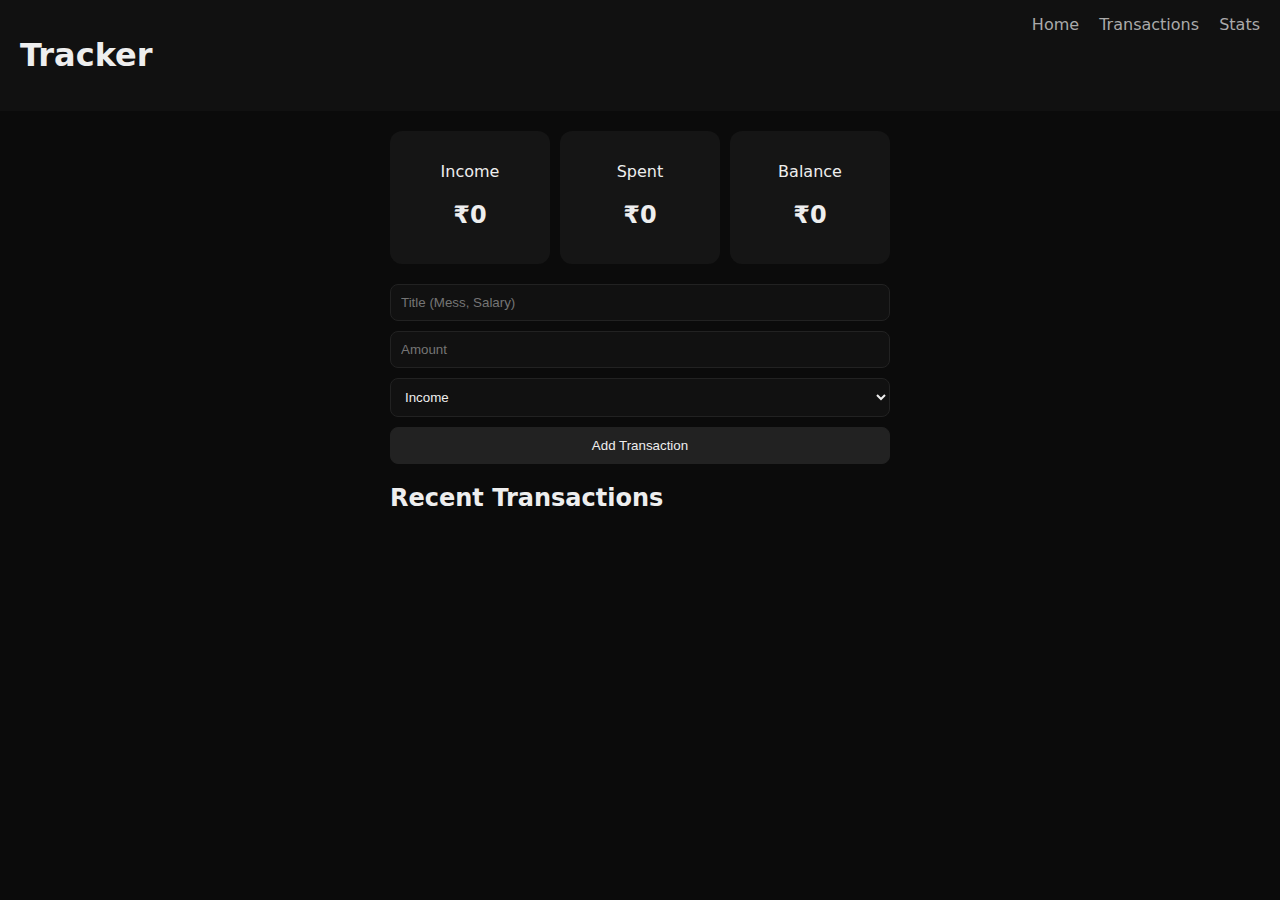
<file: index.html>
<!DOCTYPE html>
<html lang="en">
<head>
  <meta charset="UTF-8" />
  <meta name="viewport" content="width=device-width, initial-scale=1.0, user-scalable=yes" />
  <title>Expense Tracker</title>
  <link rel="stylesheet" href="style.css" />
</head>
<body>

<nav class="nav">
  <h1>Tracker</h1>
  <div>
    <a href="index.html">Home</a>
    <a href="transactions.html">Transactions</a>
    <a href="stats.html">Stats</a>
  </div>
</nav>

<main class="app">
  <section class="summary">
    <div class="card"><p>Income</p><h2 id="income">₹0</h2></div>
    <div class="card"><p>Spent</p><h2 id="expense">₹0</h2></div>
    <div class="card"><p>Balance</p><h2 id="balance">₹0</h2></div>
  </section>

  <form id="form">
    <input id="title" placeholder="Title (Mess, Salary)" required />
    <input id="amount" type="number" placeholder="Amount" required />
    <select id="type">
      <option value="income">Income</option>
      <option value="expense">Expense</option>
    </select>
    <button type="submit">Add Transaction</button>
  </form>

  <h2>Recent Transactions</h2>
  <div id="log" class="log"></div>
</main>

<script src="app.js"></script>
</body>
</html>
</file>
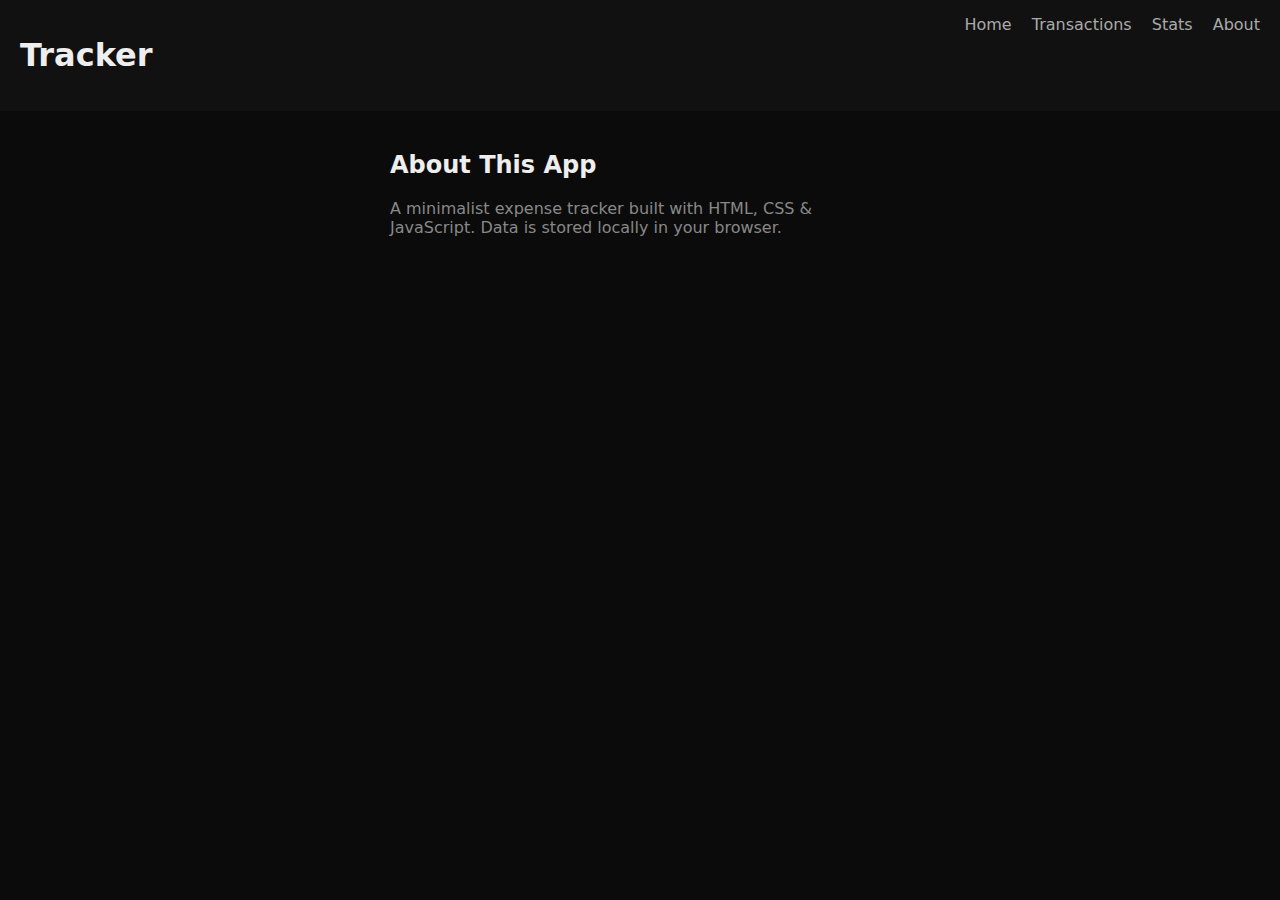
<file: about.html>
<!DOCTYPE html>
<html>
<head>
  <meta name="viewport" content="width=device-width, initial-scale=1.0, user-scalable=yes" />
  <title>About</title>
  <link rel="stylesheet" href="style.css" />
</head>
<body>

<nav class="nav">
  <h1>Tracker</h1>
  <div>
    <a href="index.html">Home</a>
    <a href="transactions.html">Transactions</a>
    <a href="stats.html">Stats</a>
    <a href="about.html">About</a>
  </div>
</nav>

<main class="app">
  <h2>About This App</h2>
  <p class="muted">
    A minimalist expense tracker built with HTML, CSS & JavaScript.
    Data is stored locally in your browser.
  </p>
</main>

</body>
</html>
</file>
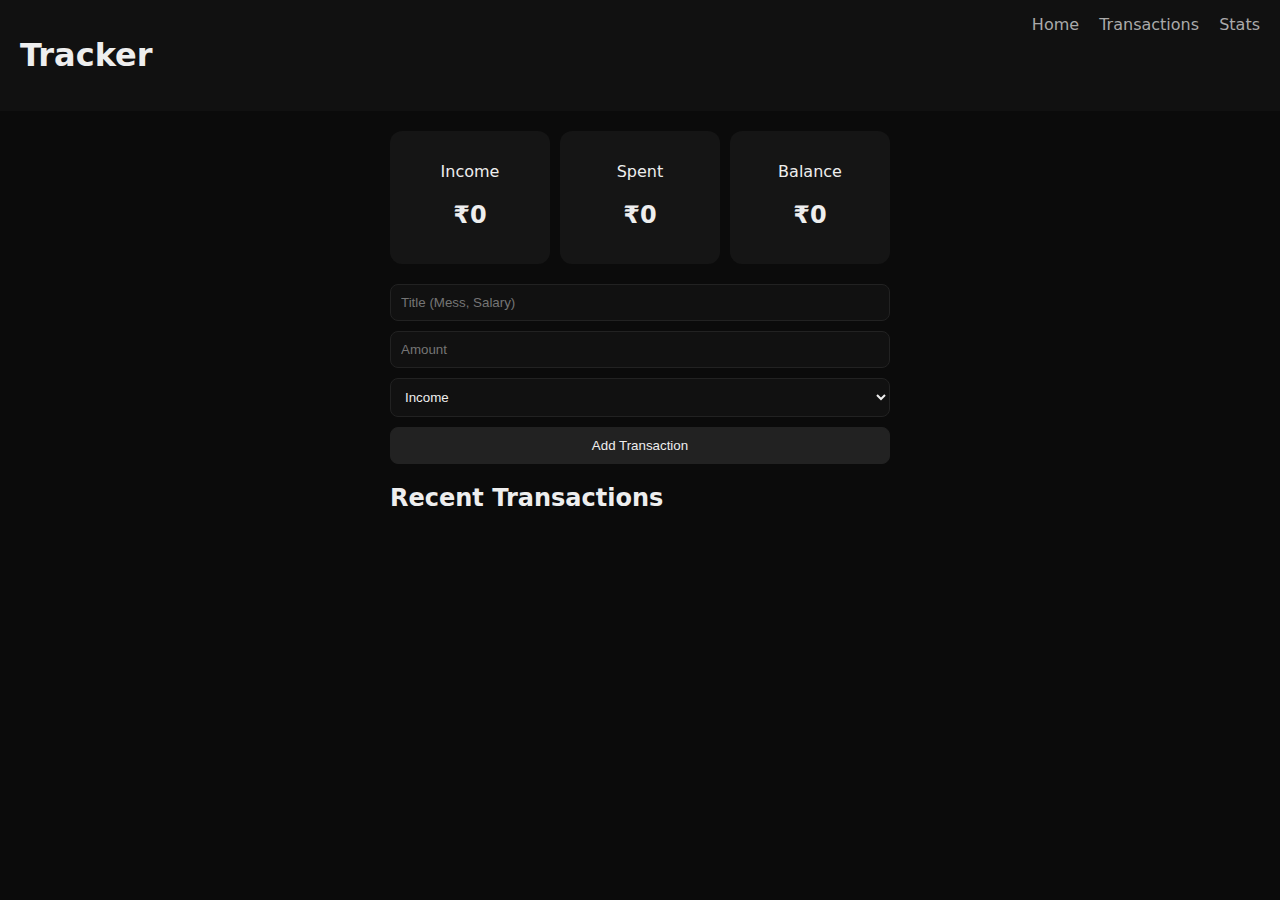
<file: mainssgsgs.html>
<!DOCTYPE html>
<html lang="en">
<head>
  <meta charset="UTF-8" />
  <meta name="viewport" content="width=device-width, initial-scale=1.0" />
  <title>Expense Tracker</title>
  <link rel="stylesheet" href="style.css" />
</head>
<body>
  <nav class="nav">
    <h1>Tracker</h1>
    <div>
      <a href="index.html">Home</a>
      <a href="transactions.html">Transactions</a>
      <a href="stats.html">Stats</a>
    </div>
  </nav>

  <main class="app">
    <section class="summary">
      <div class="card"><p>Income</p><h2 id="income">₹0</h2></div>
      <div class="card"><p>Spent</p><h2 id="expense">₹0</h2></div>
      <div class="card"><p>Balance</p><h2 id="balance">₹0</h2></div>
    </section>

    <form id="form">
      <input id="title" placeholder="Title (Mess, Salary)" required />
      <input id="amount" type="number" placeholder="Amount" required />
      <select id="type">
        <option value="income">Income</option>
        <option value="expense">Expense</option>
      </select>
      <button type="submit">Add Transaction</button>
    </form>

    <h2>Recent Transactions</h2>
    <div id="log" class="log"></div>
  </main>

  <script src="app.js"></script>
</body>
</html>
</file>
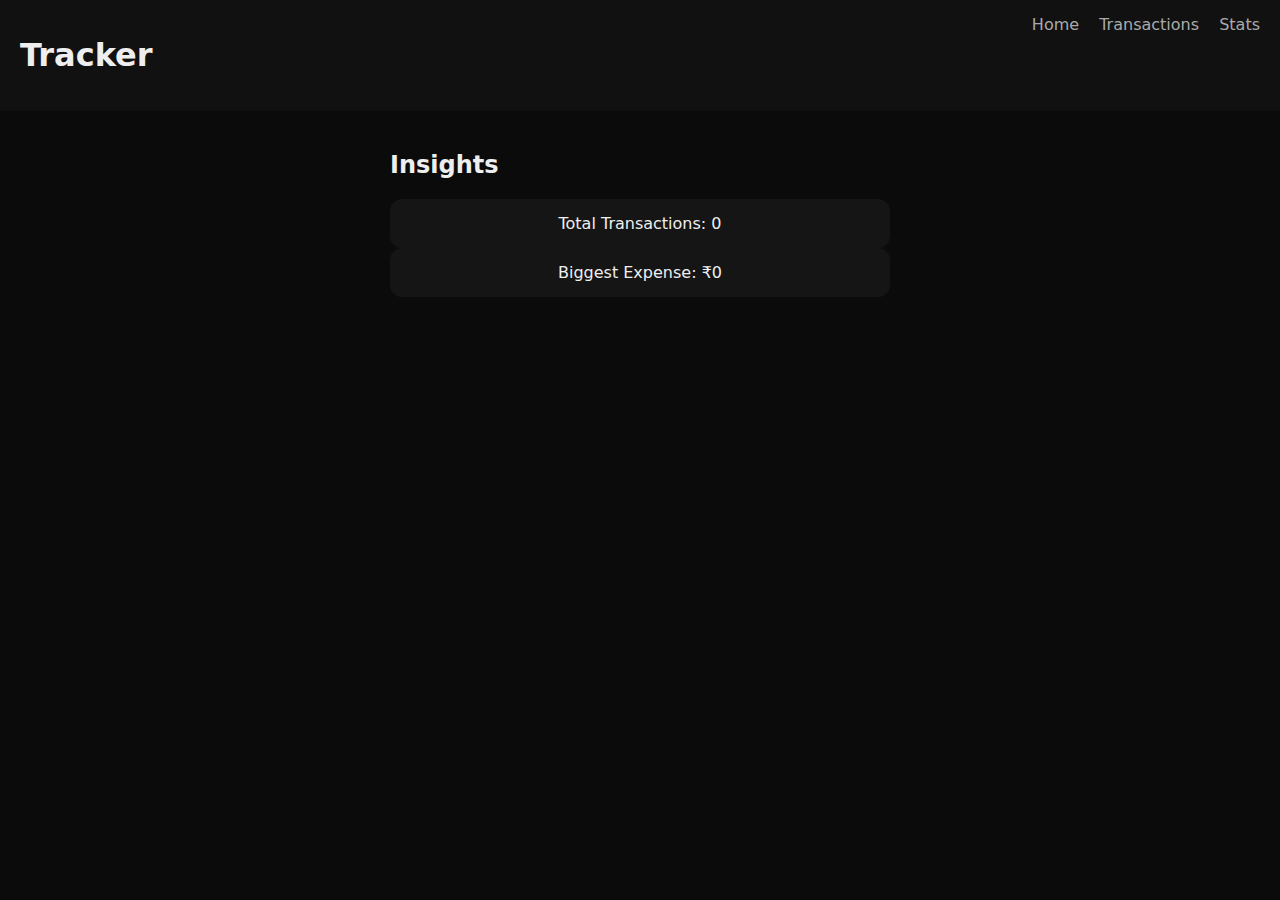
<file: stats.html>
<!DOCTYPE html>
<html>
<head>
  <meta name="viewport" content="width=device-width, initial-scale=1.0, user-scalable=yes" />
  <title>Stats</title>
  <link rel="stylesheet" href="style.css" />
</head>
<body>

<nav class="nav">
  <h1>Tracker</h1>
  <div>
    <a href="index.html">Home</a>
    <a href="transactions.html">Transactions</a>
    <a href="stats.html">Stats</a>
  </div>
</nav>

<main class="app">
  <h2>Insights</h2>
  <div class="card">Total Transactions: <span id="count">0</span></div>
  <div class="card">Biggest Expense: ₹<span id="max">0</span></div>
</main>

<script src="app.js"></script>
</body>
</html>
</file>
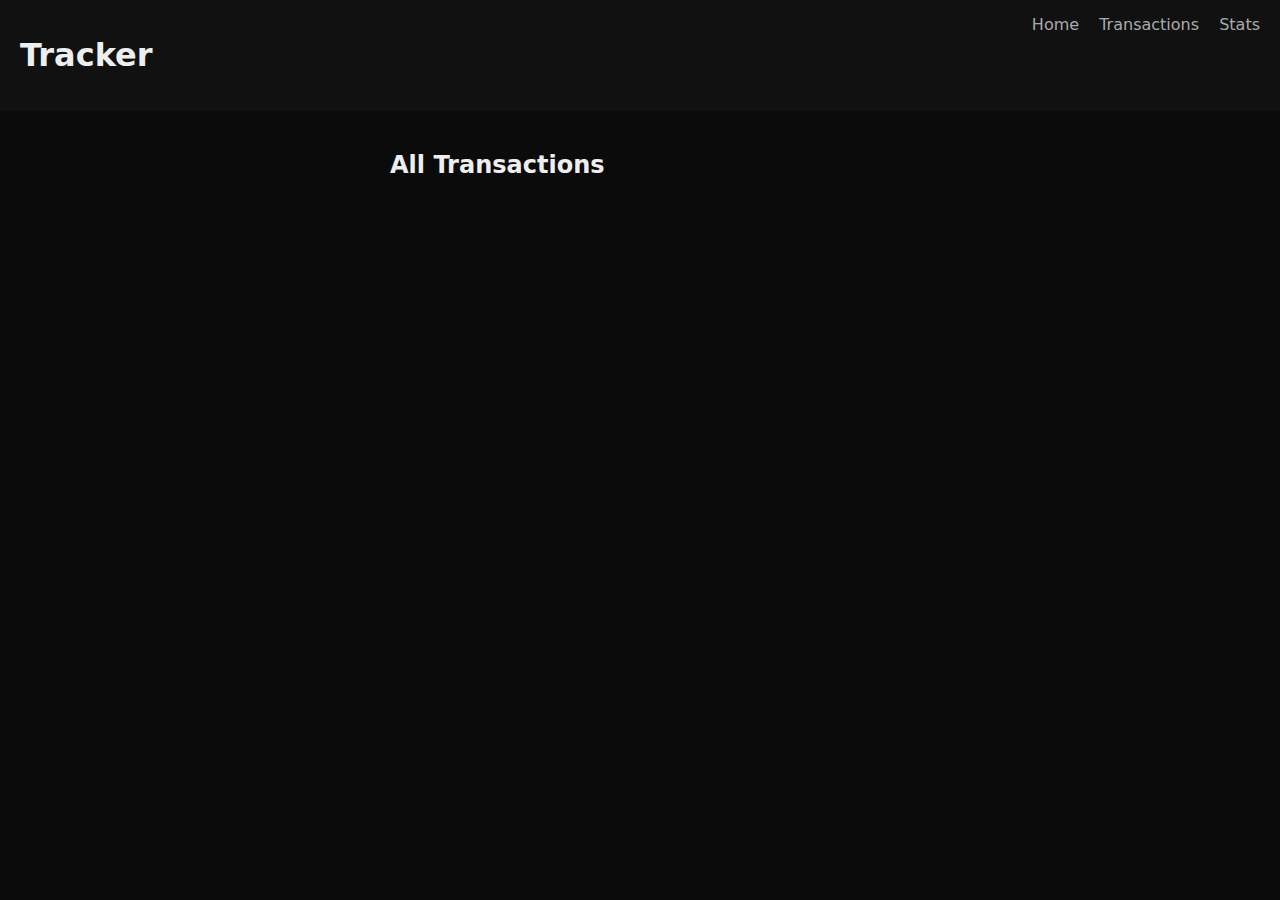
<file: transactions.html>
<!DOCTYPE html>
<html>
<head>
  <meta name="viewport" content="width=device-width, initial-scale=1.0, user-scalable=yes" />
  <title>Transactions</title>
  <link rel="stylesheet" href="style.css" />
</head>
<body>

<nav class="nav">
  <h1>Tracker</h1>
  <div>
    <a href="index.html">Home</a>
    <a href="transactions.html">Transactions</a>
    <a href="stats.html">Stats</a>
  </div>
</nav>

<main class="app">
  <h2>All Transactions</h2>
  <div id="log" class="log"></div>
</main>

<script src="app.js"></script>
</body>
</html>
</file>
<file: style.css>
body {
  margin: 0;
  background: #0b0b0b;
  color: #eee;
  font-family: system-ui, sans-serif;
}

.nav {
  display: flex;
  justify-content: space-between;
  padding: 15px 20px;
  background: #111;
}

.nav a {
  color: #aaa;
  margin-left: 15px;
  text-decoration: none;
}

.nav a:hover { color: #fff; }

.app {
  max-width: 500px;
  margin: auto;
  padding: 20px;
}

.summary {
  display: grid;
  grid-template-columns: repeat(3,1fr);
  gap: 10px;
}

.card {
  background: #151515;
  padding: 15px;
  border-radius: 12px;
  text-align: center;
}

form {
  margin-top: 20px;
  display: grid;
  gap: 10px;
}

input, select, button {
  padding: 10px;
  background: #111;
  border: 1px solid #222;
  color: #eee;
  border-radius: 8px;
}

button {
  cursor: pointer;
  background: #222;
}

button:hover {
  background: #333;
}

.log {
  display: flex;
  flex-direction: column;
  gap: 10px;
}

.item {
  background: #151515;
  padding: 12px;
  border-radius: 10px;
  display: flex;
  justify-content: space-between;
}

.muted { color: #888; }
/* Mobile Responsive Design */
@media (max-width: 768px) {
  .nav {
    padding: 12px 15px;
    flex-direction: column;
    gap: 15px;
  }

  .nav h1 {
    margin: 0;
    font-size: 24px;
  }

  .nav div {
    display: flex;
    gap: 10px;
    flex-wrap: wrap;
  }

  .nav a {
    margin-left: 0;
    font-size: 14px;
    padding: 8px 12px;
    background: #1a1a1a;
    border-radius: 6px;
  }

  .app {
    padding: 15px;
    max-width: 100%;
  }

  .summary {
    grid-template-columns: 1fr;
    gap: 12px;
    margin-bottom: 15px;
  }

  .card {
    padding: 12px;
    border-radius: 10px;
  }

  .card p {
    margin: 0 0 8px 0;
    font-size: 14px;
  }

  .card h2 {
    margin: 0;
    font-size: 20px;
  }

  form {
    gap: 12px;
    margin-top: 15px;
  }

  input, select, button {
    padding: 12px;
    font-size: 16px;
    border-radius: 8px;
  }

  button {
    padding: 14px;
    font-size: 16px;
    font-weight: 600;
  }

  .log {
    gap: 12px;
    margin-top: 15px;
  }

  .item {
    padding: 14px;
    font-size: 15px;
  }

  h2 {
    font-size: 20px;
    margin-top: 20px;
    margin-bottom: 15px;
  }
}

@media (max-width: 480px) {
  body {
    font-size: 14px;
  }

  .nav {
    padding: 10px;
    gap: 12px;
  }

  .nav h1 {
    font-size: 20px;
  }

  .nav div {
    width: 100%;
    justify-content: space-between;
  }

  .nav a {
    font-size: 12px;
    padding: 6px 10px;
  }

  .app {
    padding: 12px;
  }

  .summary {
    grid-template-columns: 1fr;
    gap: 10px;
  }

  .card {
    padding: 10px;
  }

  .card p {
    font-size: 12px;
    margin-bottom: 5px;
  }

  .card h2 {
    font-size: 18px;
  }

  form {
    gap: 10px;
  }

  input, select, button {
    padding: 12px;
    font-size: 14px;
  }

  button {
    padding: 12px;
  }

  .item {
    padding: 12px;
    font-size: 13px;
    flex-direction: column;
    gap: 8px;
  }

  .item span:last-child {
    text-align: right;
  }

  h2 {
    font-size: 18px;
    margin-top: 15px;
    margin-bottom: 12px;
  }
}
</file>
